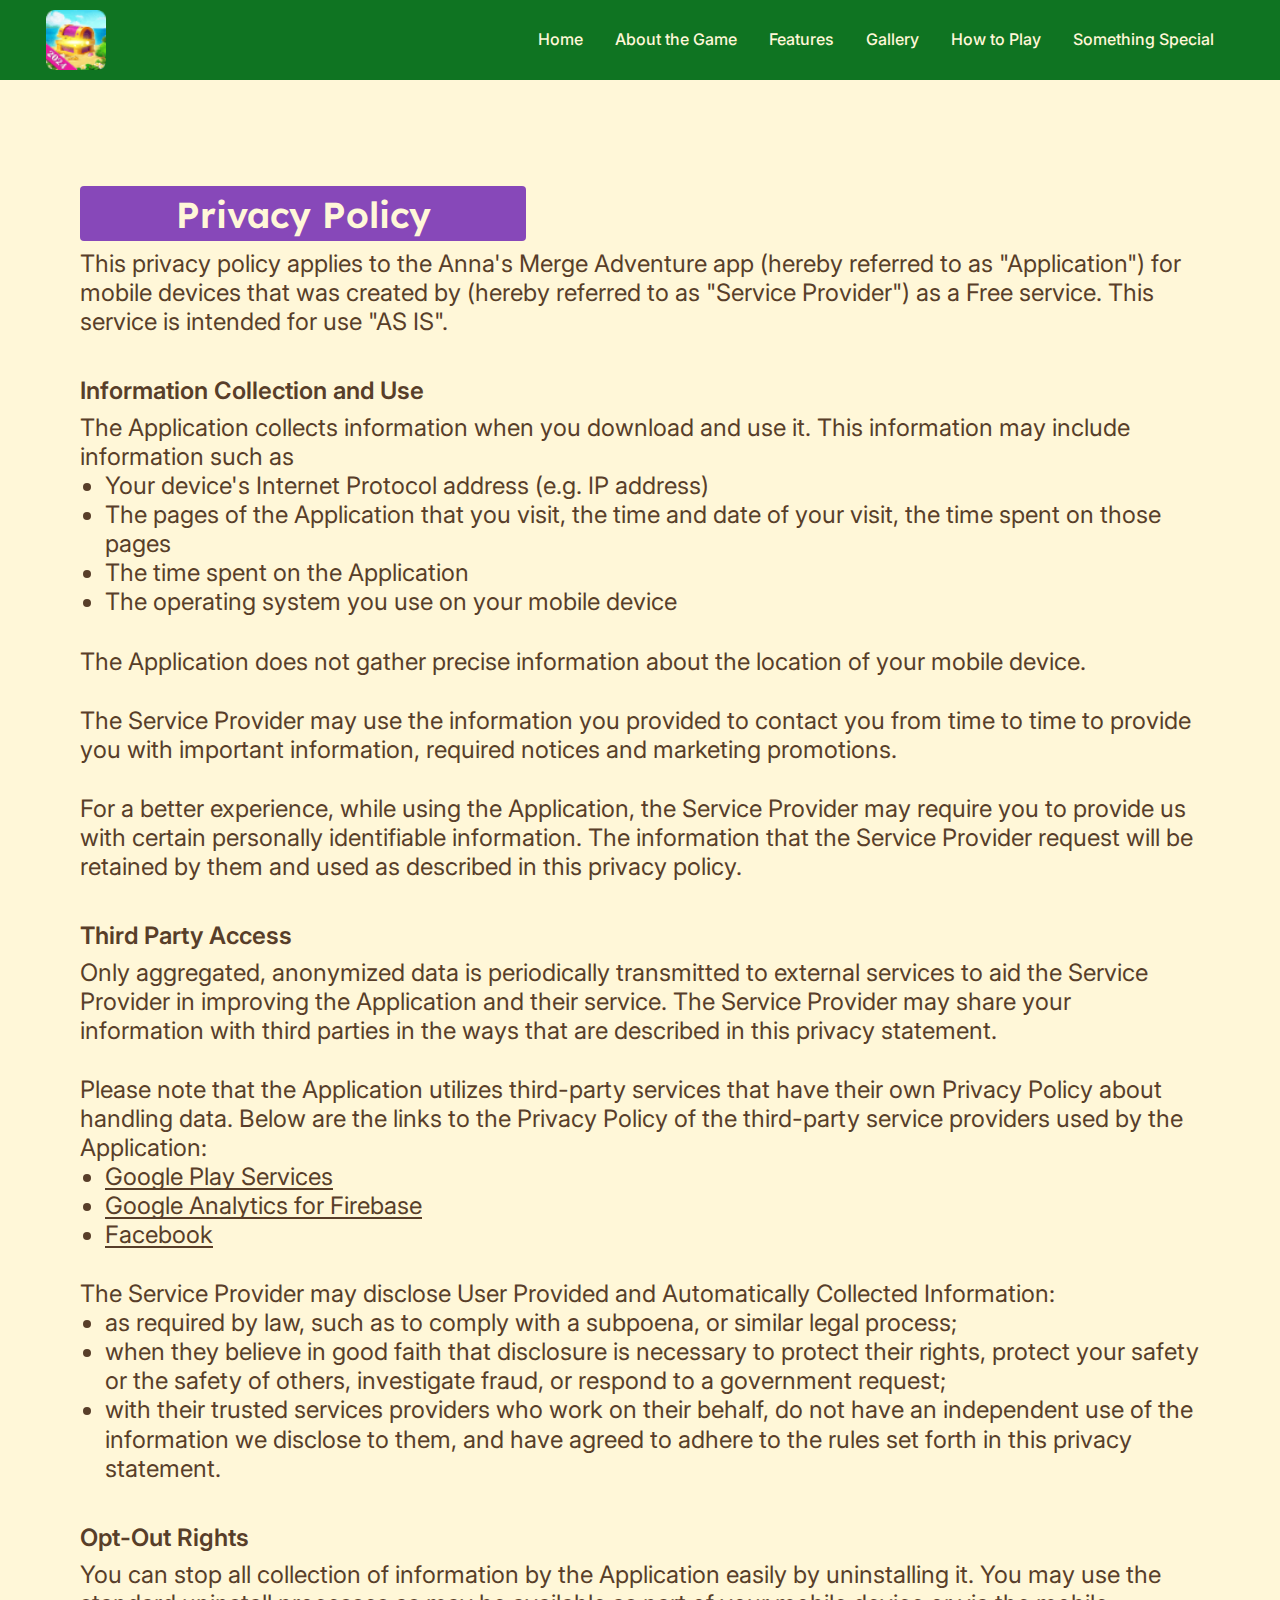
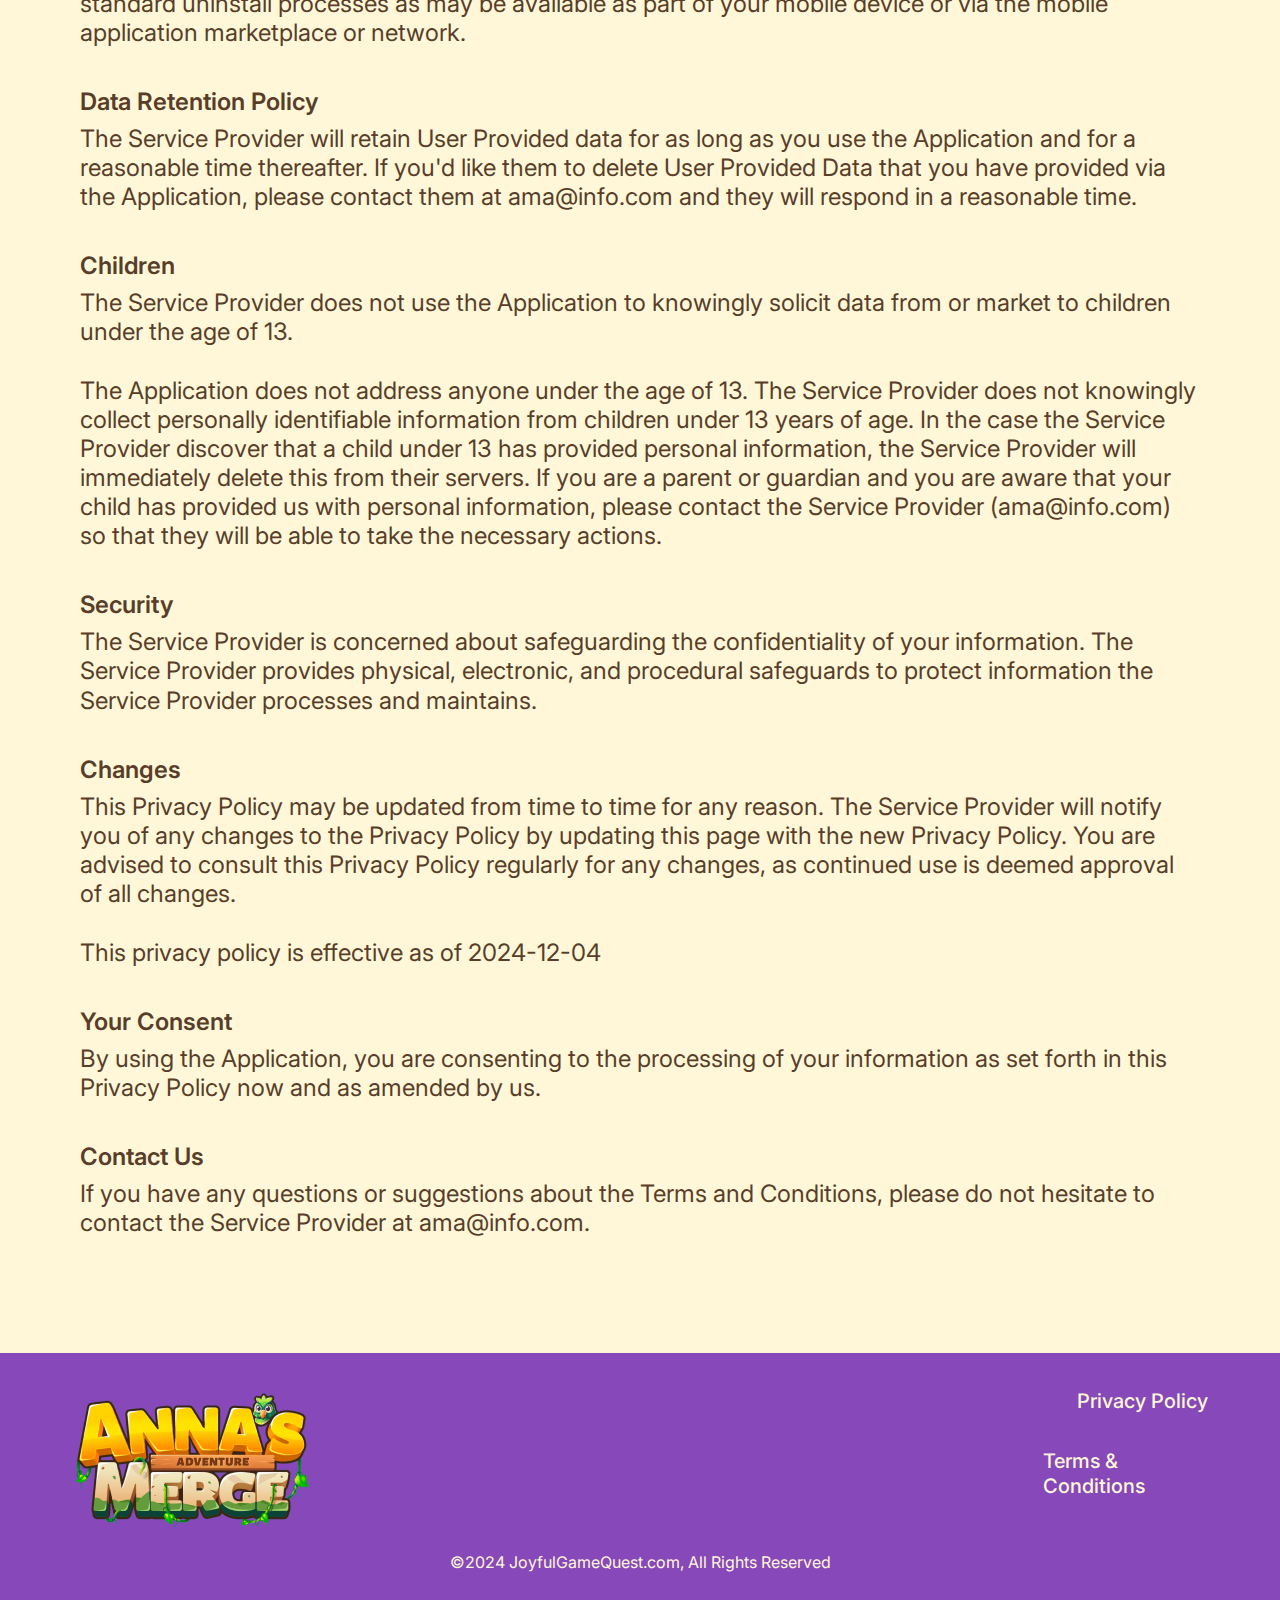
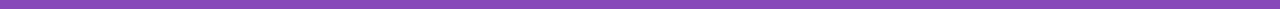
<file: policy.html>
<!DOCTYPE html>
<html lang="en">
  <head>
    <meta charset="UTF-8" />
    <meta name="viewport" content="width=device-width, initial-scale=1.0" />
    <title>Anna's Merge Adventure-Offline</title>
    <link rel="icon" href="image/fav ic.png" />

    <link rel="stylesheet" type="text/css" href="slick/slick.css" />
    <link rel="stylesheet" href="css/main.css" />
    <link href="https://unpkg.com/aos@2.3.1/dist/aos.css" rel="stylesheet" />
  </head>

  <body class="back">
    <header class="header">
      <div class="header__background"></div>
      <nav class="navigation">
        <ul class="navigation__list">
          <li class="navigation__item">
            <a href="/" class="navigation__link"
              ><img
                href="/"
                class="header-title navigation-img"
                src="/image/header/FAV ICON.png"
                alt=""
            /></a>
          </li>
          <li class="navigation__item">
            <a href="/" class="navigation__link">Home</a>
          </li>
          <li class="navigation__item">
            <a href="/#about" class="navigation__link">About the Game</a>
          </li>
          <li class="navigation__item">
            <a href="/#play" class="navigation__link">Features</a>
          </li>
          <li class="navigation__item">
            <a href="/#gallery" class="navigation__link">Gallery</a>
          </li>
          <li class="navigation__item">
            <a href="/#features" class="navigation__link">How to Play</a>
          </li>
          <li class="navigation__item">
            <a href="/#gallery-diary" class="navigation__link"
              >Something Special</a
            >
          </li>

          <li class="navigation__item navigation__item-desk">
            <a href="policy.html" class="navigation__link">Privacy Policy</a>
          </li>

          <li class="navigation__item navigation__item-desk">
            <a href="terms.html" class="navigation__link">Terms & Conditions</a>
          </li>
        </ul>

        <div class="header__button-wrapper policy-terms-header__button-wrapper">
          <a href="/" class="policy-terms-header__icon--menu"
            ><img
              href="/"
              class="header-title"
              src="/image/header/FAV ICON.png"
              alt=""
          /></a>

          <button type="button" class="header__icon-button" data-menu-button>
            <img
              class="header__icon header__icon--menu"
              src="image/header/button place.png"
              alt=""
            />

            <img
              class="header__icon header__icon--close close"
              src="image/header/button place (1).png"
              alt=""
            />
          </button>
        </div>
      </nav>
    </header>

    <main class="policy">
      <section>
        <div class="policy-terms-container">
          <p class="policy-terms-title">Privacy Policy</p>

          <p class="policy-terms-texts">
            This privacy policy applies to the Anna's Merge Adventure app
            (hereby referred to as "Application") for mobile devices that was
            created by (hereby referred to as "Service Provider") as a Free
            service. This service is intended for use "AS IS".
          </p>
          <p class="policy-terms-text">Information Collection and Use</p>
          <p class="policy-terms-texts">
            The Application collects information when you download and use it.
            This information may include information such as
          </p>

          <ul class="terms-lists">
            <li>Your device's Internet Protocol address (e.g. IP address)</li>
            <li>
              The pages of the Application that you visit, the time and date of
              your visit, the time spent on those pages
            </li>
            <li>The time spent on the Application</li>
            <li>The operating system you use on your mobile device</li>
          </ul>
          <p class="policy-terms-text-one">
            The Application does not gather precise information about the
            location of your mobile device.
          </p>

          <p class="policy-terms-text-one">
            The Service Provider may use the information you provided to contact
            you from time to time to provide you with important information,
            required notices and marketing promotions.
          </p>
          <p class="policy-terms-text-one">
            For a better experience, while using the Application, the Service
            Provider may require you to provide us with certain personally
            identifiable information. The information that the Service Provider
            request will be retained by them and used as described in this
            privacy policy.
          </p>

          <p class="policy-terms-text">Third Party Access</p>

          <p class="policy-terms-texts">
            Only aggregated, anonymized data is periodically transmitted to
            external services to aid the Service Provider in improving the
            Application and their service. The Service Provider may share your
            information with third parties in the ways that are described in
            this privacy statement.
          </p>

          <p class="policy-terms-text-one">
            Please note that the Application utilizes third-party services that
            have their own Privacy Policy about handling data. Below are the
            links to the Privacy Policy of the third-party service providers
            used by the Application:
          </p>
          <ul class="terms-lists">
            <li>
              <a
                class="email-link-color"
                href="https://policies.google.com/privacy"
                target="_blank"
                rel=""
                >Google Play Services
              </a>
            </li>
            <li>
              <a
                class="email-link-color"
                href="https://firebase.google.com/support/privacy"
                target="_blank"
                rel=""
                >Google Analytics for Firebase
              </a>
            </li>
            <li>
              <a
                class="email-link-color"
                href="https://www.facebook.com/about/privacy/update/printable"
                target="_blank"
                rel=""
                >Facebook
              </a>
            </li>
          </ul>

          <p class="policy-terms-text-one">
            The Service Provider may disclose User Provided and Automatically
            Collected Information:
          </p>
          <ul class="terms-lists">
            <li>
              as required by law, such as to comply with a subpoena, or similar
              legal process;
            </li>
            <li>
              when they believe in good faith that disclosure is necessary to
              protect their rights, protect your safety or the safety of others,
              investigate fraud, or respond to a government request;
            </li>
            <li>
              with their trusted services providers who work on their behalf, do
              not have an independent use of the information we disclose to
              them, and have agreed to adhere to the rules set forth in this
              privacy statement.
            </li>
          </ul>

          <h2 class="policy-terms-text">Opt-Out Rights</h2>
          <p class="policy-terms-texts">
            You can stop all collection of information by the Application easily
            by uninstalling it. You may use the standard uninstall processes as
            may be available as part of your mobile device or via the mobile
            application marketplace or network.
          </p>

          <h2 class="policy-terms-text">Data Retention Policy</h2>
          <p class="policy-terms-texts">
            The Service Provider will retain User Provided data for as long as
            you use the Application and for a reasonable time thereafter. If
            you'd like them to delete User Provided Data that you have provided
            via the Application, please contact them at ama@info.com and they
            will respond in a reasonable time.
          </p>
          <h2 class="policy-terms-text">Children</h2>
          <p class="policy-terms-texts">
            The Service Provider does not use the Application to knowingly
            solicit data from or market to children under the age of 13.
          </p>

          <p class="policy-terms-text-one">
            The Application does not address anyone under the age of 13. The
            Service Provider does not knowingly collect personally identifiable
            information from children under 13 years of age. In the case the
            Service Provider discover that a child under 13 has provided
            personal information, the Service Provider will immediately delete
            this from their servers. If you are a parent or guardian and you are
            aware that your child has provided us with personal information,
            please contact the Service Provider (ama@info.com) so that they will
            be able to take the necessary actions.
          </p>
          <h2 class="policy-terms-text">Security</h2>
          <p class="policy-terms-texts">
            The Service Provider is concerned about safeguarding the
            confidentiality of your information. The Service Provider provides
            physical, electronic, and procedural safeguards to protect
            information the Service Provider processes and maintains.
          </p>
          <h2 class="policy-terms-text">Changes</h2>
          <p class="policy-terms-texts">
            This Privacy Policy may be updated from time to time for any reason.
            The Service Provider will notify you of any changes to the Privacy
            Policy by updating this page with the new Privacy Policy. You are
            advised to consult this Privacy Policy regularly for any changes, as
            continued use is deemed approval of all changes.
          </p>

          <p class="policy-terms-text-one">
            This privacy policy is effective as of 2024-12-04
          </p>
          <h2 class="policy-terms-text">Your Consent</h2>
          <p class="policy-terms-texts">
            By using the Application, you are consenting to the processing of
            your information as set forth in this Privacy Policy now and as
            amended by us.
          </p>
          <h2 class="policy-terms-text">Contact Us</h2>
          <p class="policy-terms-texts">
            If you have any questions or suggestions about the Terms and
            Conditions, please do not hesitate to contact the Service Provider
            at
            <a class="email-link" href="mailto: ama@info.com"> ama@info.com</a>.
          </p>
        </div>
      </section>
    </main>

    <footer class="footer">
      <div class="footer-container">
        <div class="footer-container-two">
          <div class="footer-wrapper">
            <a class="footer-text" href="policy.html">Privacy Policy </a>
            <a class="footer-text" href="terms.html">Terms & Conditions</a>
          </div>

          <img class="footer-img" src="/image/logo 3.png" alt="" />
        </div>
        <p class="footer-copyright">
          ©2024 JoyfulGameQuest.com, All Rights Reserved
        </p>
      </div>
    </footer>
    <script src="js/mobile-menu.js"></script>
  </body>
</html>
</file>
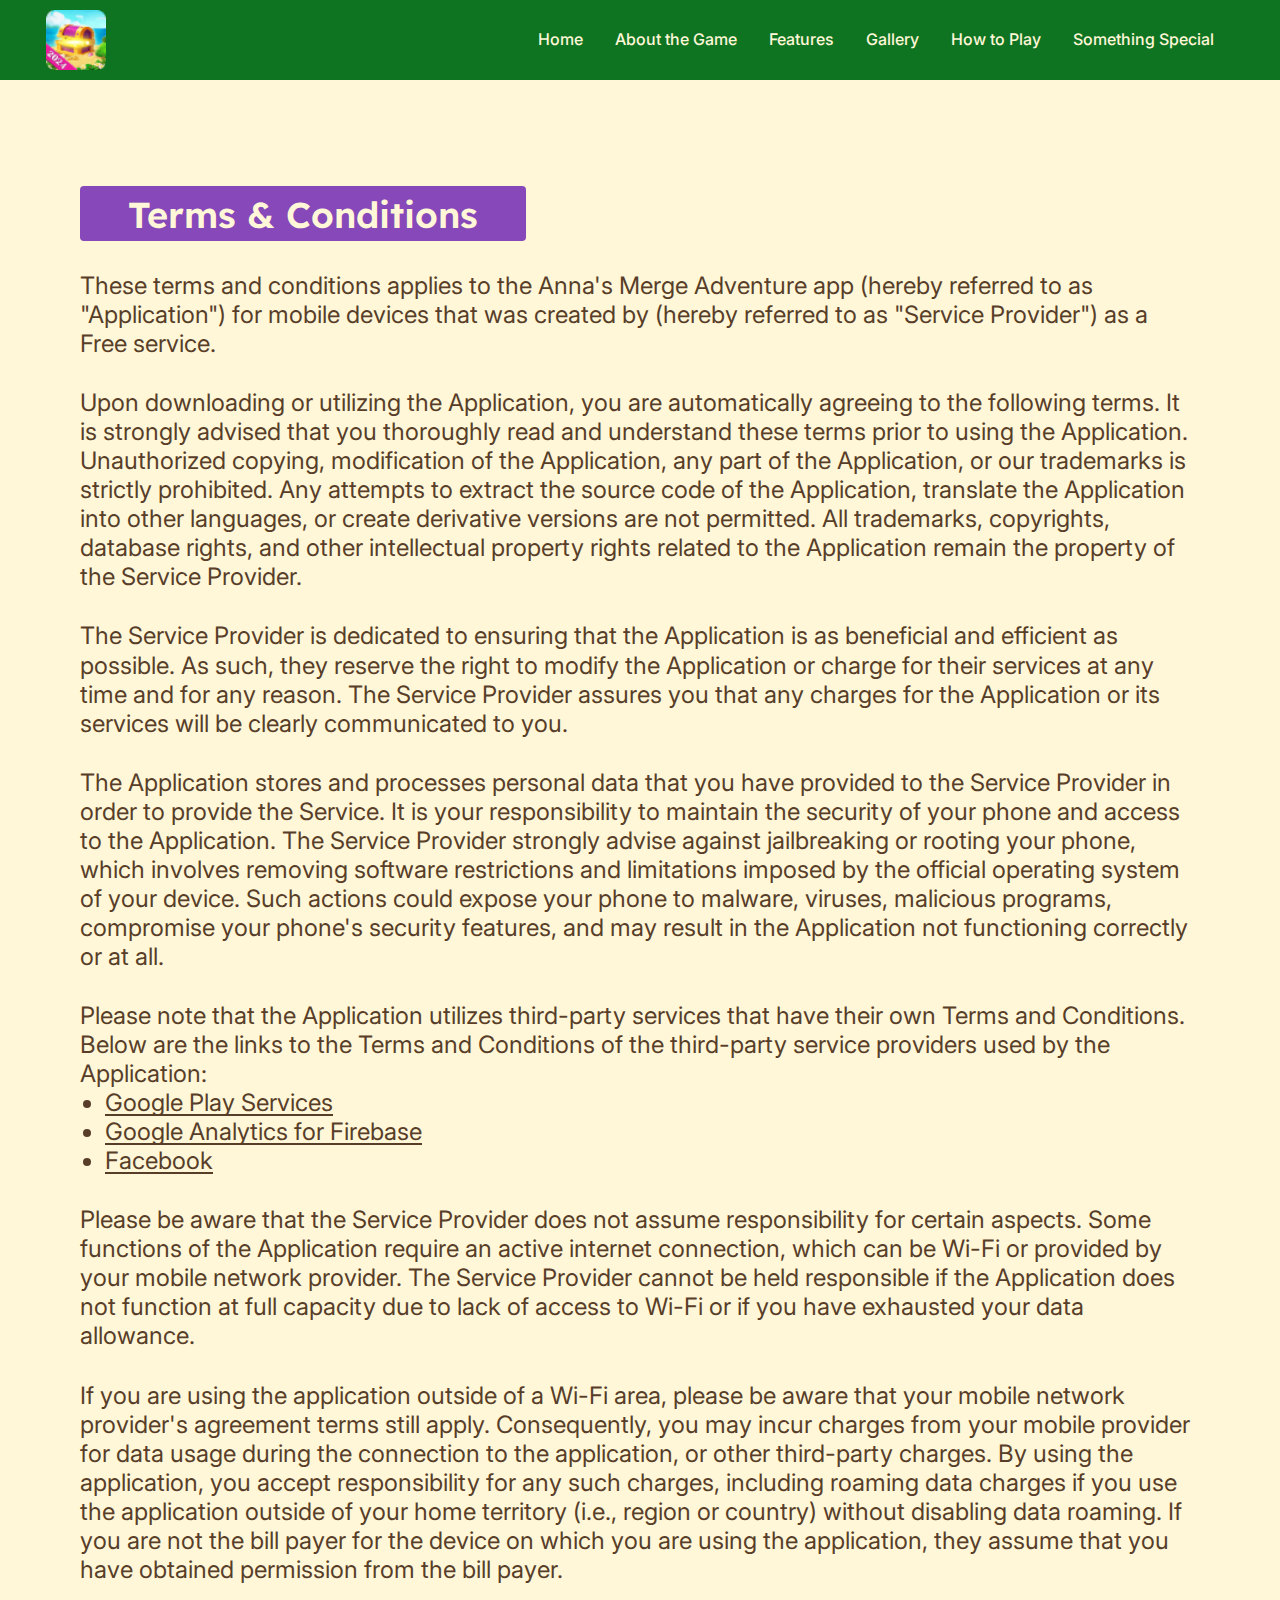
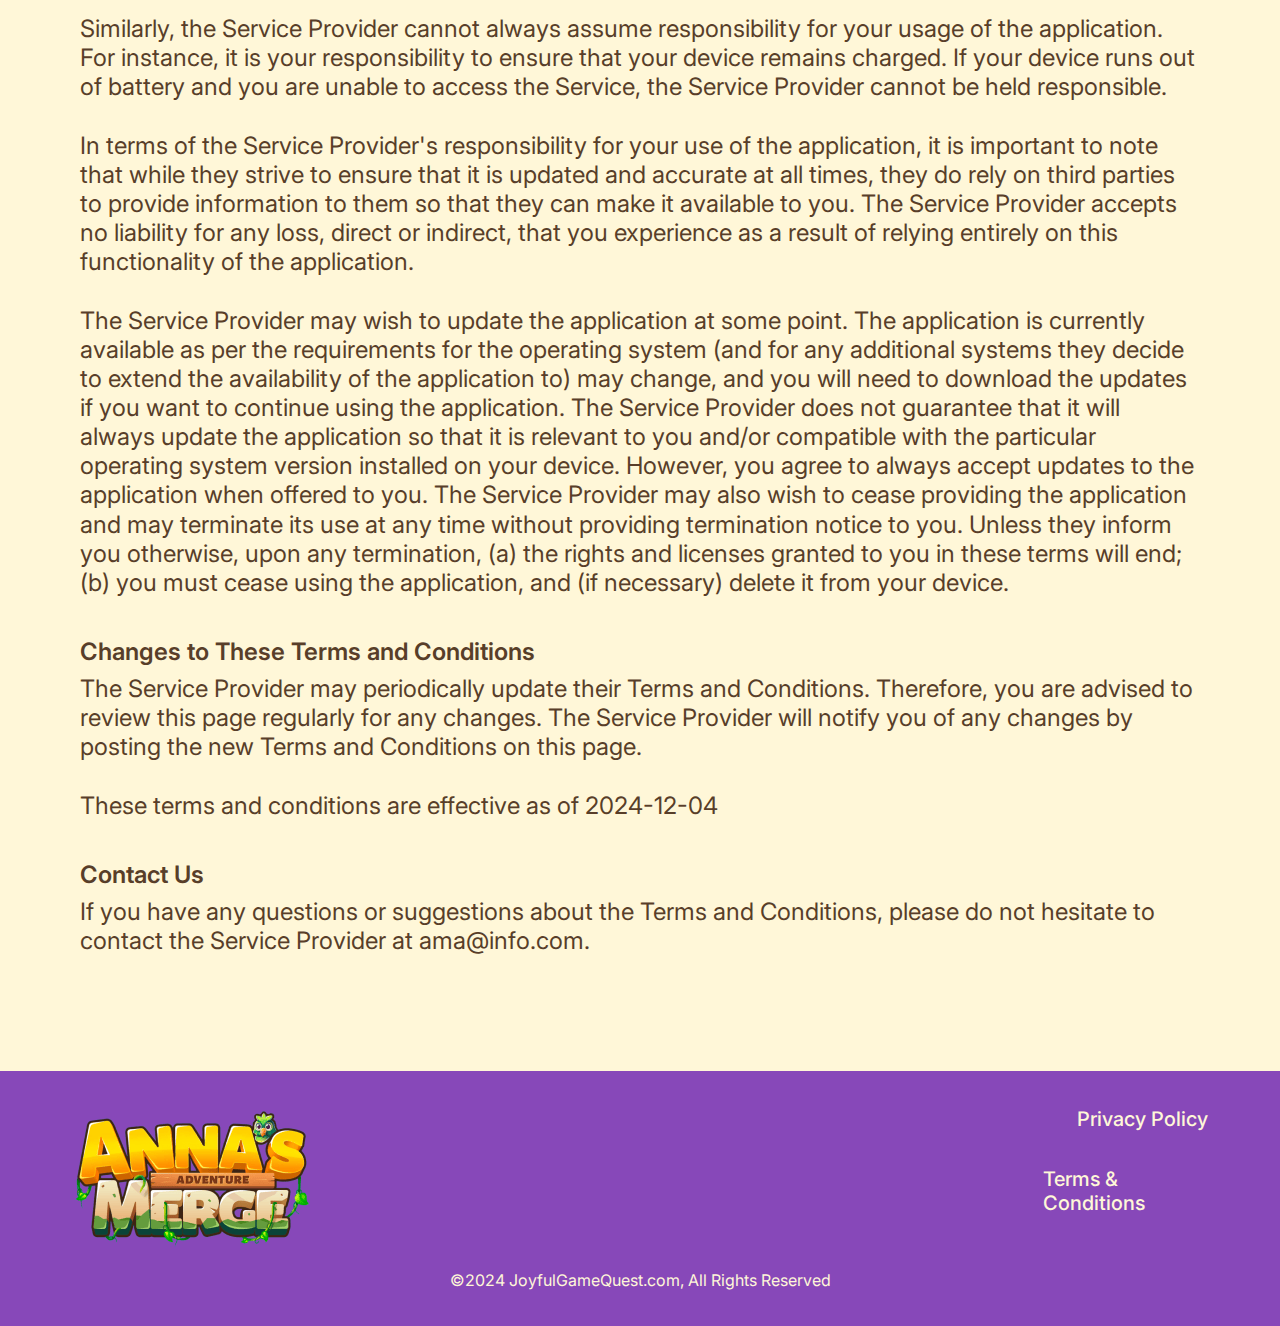
<file: terms.html>
<!DOCTYPE html>
<html lang="en">
  <head>
    <meta charset="UTF-8" />
    <meta name="viewport" content="width=device-width, initial-scale=1.0" />
    <title>Anna's Merge Adventure-Offline</title>
    <link rel="icon" href="image/fav ic.png" />

    <link rel="stylesheet" type="text/css" href="slick/slick.css" />
    <link rel="stylesheet" href="css/main.css" />
    <link href="https://unpkg.com/aos@2.3.1/dist/aos.css" rel="stylesheet" />
  </head>

  <body class="back">
    <header class="header">
      <div class="header__background"></div>
      <nav class="navigation">
        <ul class="navigation__list">
          <li class="navigation__item">
            <a href="/" class="navigation__link"
              ><img
                href="/"
                class="header-title navigation-img"
                src="/image/header/FAV ICON.png"
                alt=""
            /></a>
          </li>
          <li class="navigation__item">
            <a href="/" class="navigation__link">Home</a>
          </li>
          <li class="navigation__item">
            <a href="/#about" class="navigation__link">About the Game</a>
          </li>
          <li class="navigation__item">
            <a href="/#play" class="navigation__link">Features</a>
          </li>
          <li class="navigation__item">
            <a href="/#gallery" class="navigation__link">Gallery</a>
          </li>
          <li class="navigation__item">
            <a href="/#features" class="navigation__link">How to Play</a>
          </li>
          <li class="navigation__item">
            <a href="/#gallery-diary" class="navigation__link"
              >Something Special</a
            >
          </li>

          <li class="navigation__item navigation__item-desk">
            <a href="policy.html" class="navigation__link">Privacy Policy</a>
          </li>

          <li class="navigation__item navigation__item-desk">
            <a href="terms.html" class="navigation__link">Terms & Conditions</a>
          </li>
        </ul>

        <div class="header__button-wrapper policy-terms-header__button-wrapper">
          <a href="/" class="policy-terms-header__icon--menu"
            ><img
              href="/"
              class="header-title"
              src="/image/header/FAV ICON.png"
              alt=""
          /></a>

          <button type="button" class="header__icon-button" data-menu-button>
            <img
              class="header__icon header__icon--menu"
              src="image/header/button place.png"
              alt=""
            />

            <img
              class="header__icon header__icon--close close"
              src="image/header/button place (1).png"
              alt=""
            />
          </button>
        </div>
      </nav>
    </header>
    <main class="policy">
      <section>
        <div class="policy-terms-container">
          <h2 class="policy-terms-title">Terms & Conditions</h2>
          <p class="policy-terms-text-one">
            These terms and conditions applies to the Anna's Merge Adventure app
            (hereby referred to as "Application") for mobile devices that was
            created by (hereby referred to as "Service Provider") as a Free
            service.
          </p>

          <p class="policy-terms-text-one">
            Upon downloading or utilizing the Application, you are automatically
            agreeing to the following terms. It is strongly advised that you
            thoroughly read and understand these terms prior to using the
            Application. Unauthorized copying, modification of the Application,
            any part of the Application, or our trademarks is strictly
            prohibited. Any attempts to extract the source code of the
            Application, translate the Application into other languages, or
            create derivative versions are not permitted. All trademarks,
            copyrights, database rights, and other intellectual property rights
            related to the Application remain the property of the Service
            Provider.
          </p>

          <p class="policy-terms-text-one">
            The Service Provider is dedicated to ensuring that the Application
            is as beneficial and efficient as possible. As such, they reserve
            the right to modify the Application or charge for their services at
            any time and for any reason. The Service Provider assures you that
            any charges for the Application or its services will be clearly
            communicated to you.
          </p>
          <p class="policy-terms-text-one">
            The Application stores and processes personal data that you have
            provided to the Service Provider in order to provide the Service. It
            is your responsibility to maintain the security of your phone and
            access to the Application. The Service Provider strongly advise
            against jailbreaking or rooting your phone, which involves removing
            software restrictions and limitations imposed by the official
            operating system of your device. Such actions could expose your
            phone to malware, viruses, malicious programs, compromise your
            phone's security features, and may result in the Application not
            functioning correctly or at all.
          </p>
          <p class="policy-terms-text-one">
            Please note that the Application utilizes third-party services that
            have their own Terms and Conditions. Below are the links to the
            Terms and Conditions of the third-party service providers used by
            the Application:
          </p>
          <ul class="terms-lists">
            <li>
              <a
                class="email-link-color"
                href="https://policies.google.com/privacy"
                target="_blank"
                rel=""
                >Google Play Services
              </a>
            </li>
            <li>
              <a
                class="email-link-color"
                href="https://firebase.google.com/support/privacy"
                target="_blank"
                rel=""
                >Google Analytics for Firebase
              </a>
            </li>
            <li>
              <a
                class="email-link-color"
                href="https://www.facebook.com/about/privacy/update/printable"
                target="_blank"
                rel=""
                >Facebook
              </a>
            </li>
          </ul>

          <p class="policy-terms-text-one">
            Please be aware that the Service Provider does not assume
            responsibility for certain aspects. Some functions of the
            Application require an active internet connection, which can be
            Wi-Fi or provided by your mobile network provider. The Service
            Provider cannot be held responsible if the Application does not
            function at full capacity due to lack of access to Wi-Fi or if you
            have exhausted your data allowance.
          </p>

          <p class="policy-terms-text-one">
            If you are using the application outside of a Wi-Fi area, please be
            aware that your mobile network provider's agreement terms still
            apply. Consequently, you may incur charges from your mobile provider
            for data usage during the connection to the application, or other
            third-party charges. By using the application, you accept
            responsibility for any such charges, including roaming data charges
            if you use the application outside of your home territory (i.e.,
            region or country) without disabling data roaming. If you are not
            the bill payer for the device on which you are using the
            application, they assume that you have obtained permission from the
            bill payer.
          </p>

          <p class="policy-terms-text-one">
            Similarly, the Service Provider cannot always assume responsibility
            for your usage of the application. For instance, it is your
            responsibility to ensure that your device remains charged. If your
            device runs out of battery and you are unable to access the Service,
            the Service Provider cannot be held responsible.
          </p>

          <p class="policy-terms-text-one">
            In terms of the Service Provider's responsibility for your use of
            the application, it is important to note that while they strive to
            ensure that it is updated and accurate at all times, they do rely on
            third parties to provide information to them so that they can make
            it available to you. The Service Provider accepts no liability for
            any loss, direct or indirect, that you experience as a result of
            relying entirely on this functionality of the application.
          </p>

          <p class="policy-terms-text-one">
            The Service Provider may wish to update the application at some
            point. The application is currently available as per the
            requirements for the operating system (and for any additional
            systems they decide to extend the availability of the application
            to) may change, and you will need to download the updates if you
            want to continue using the application. The Service Provider does
            not guarantee that it will always update the application so that it
            is relevant to you and/or compatible with the particular operating
            system version installed on your device. However, you agree to
            always accept updates to the application when offered to you. The
            Service Provider may also wish to cease providing the application
            and may terminate its use at any time without providing termination
            notice to you. Unless they inform you otherwise, upon any
            termination, (a) the rights and licenses granted to you in these
            terms will end; (b) you must cease using the application, and (if
            necessary) delete it from your device.
          </p>
          <h2 class="policy-terms-text">
            Changes to These Terms and Conditions
          </h2>
          <p class="policy-terms-texts">
            The Service Provider may periodically update their Terms and
            Conditions. Therefore, you are advised to review this page regularly
            for any changes. The Service Provider will notify you of any changes
            by posting the new Terms and Conditions on this page.
          </p>

          <p class="policy-terms-text-one">
            These terms and conditions are effective as of 2024-12-04
          </p>
          <h2 class="policy-terms-text">Contact Us</h2>
          <p class="policy-terms-texts">
            If you have any questions or suggestions about the Terms and
            Conditions, please do not hesitate to contact the Service Provider
            at
            <a class="email-link" href="mailto:ama@info.com">ama@info.com</a>.
          </p>
        </div>
      </section>
    </main>

    <footer class="footer">
      <div class="footer-container">
        <div class="footer-container-two">
          <div class="footer-wrapper">
            <a class="footer-text" href="policy.html">Privacy Policy </a>
            <a class="footer-text" href="terms.html">Terms & Conditions</a>
          </div>

          <img class="footer-img" src="/image/logo 3.png" alt="" />
        </div>
        <p class="footer-copyright">
          ©2024 JoyfulGameQuest.com, All Rights Reserved
        </p>
      </div>
    </footer>
    <script src="js/mobile-menu.js"></script>
  </body>
</html>
</file>
<file: css/main.css>
@import url("https://fonts.googleapis.com/css2?family=Inter:ital,opsz,wght@0,14..32,100..900;1,14..32,100..900&family=Lexend+Deca:wght@100..900&family=Roboto:ital,wght@0,100;0,300;0,400;0,500;0,700;0,900;1,100;1,300;1,400;1,500;1,700;1,900&display=swap");

:root {
}

* {
  -webkit-box-sizing: border-box;
  box-sizing: border-box;
}

html {
  scroll-behavior: smooth;
  background: #fff7d8;
  color: #583e29;
}

body {
  margin: 0;
}

h1,
h2,
h3,
h4,
h5,
h6,
p {
  margin: 0;
}

ul,
ol {
  margin: 0;
  padding: 0;
  list-style: none;
}

img {
  display: block;
  height: auto;
}

.list {
  list-style: none;
}

button,
a {
  cursor: pointer;
}

.visually-hidden {
  position: absolute;
  width: 1px;
  height: 1px;
  margin: -1px;
  border: 0;
  padding: 0;

  white-space: nowrap;
  clip-path: inset(100%);
  clip: rect(0 0 0 0);
  overflow: hidden;
}

.button:hover {
  scale: 120%;
}

.header {
  position: fixed;
  width: 100%;
  z-index: 5;
  -webkit-transition: background-color 0.3s ease;
  transition: background-color 0.3s ease;
}

.header.is-open .header__background {
  left: 0;
}
.header__button-wrapper {
  margin-left: auto;
}
.header__icon {
  display: none;
}

.header__icon-button {
  display: -webkit-box;
  display: -ms-flexbox;
  display: flex;
  background-color: transparent;
  border: none;
  border-radius: 50%;
}

.header__icon--menu {
  display: block;
}

.header__icon-button.is-open .header__icon--menu {
  display: none;
}

.header__icon-button.is-open .header__icon--close {
  display: block;
}

.header {
  position: fixed;
  width: 100%;
  z-index: 5;
  background: transparent;
  display: flex;
  height: 76px;
  background: #0f7422;
}
.header__background {
  position: absolute;
  top: 0;
  right: 0;
  bottom: 0;
  left: 100%;

  z-index: -1;
  -webkit-transition: left 0.3s ease;
  transition: left 0.3s ease;
  background: #0f7422;
}
.header.is-open .header__background {
  left: 0;
}
.header__button-wrapper {
  margin-right: auto;
  display: flex;
  align-items: center;
  justify-content: end;
}
.policy-terms-header__button-wrapper {
  margin-right: auto;
  display: flex;
  align-items: center;
  justify-content: space-between;
}
.header__icon {
  display: none;
}
.header__icon-button {
  display: flex;
  background-color: transparent;
  border: none;
  border-radius: 50%;
}

.header__icon--menu {
  display: block;
}

.header__icon-button.is-open .header__icon--menu {
  display: none;
}

.header__icon-button.is-open .header__icon--close {
  display: block;
}

.navigation {
  display: -ms-flexbox;
  -webkit-box-orient: vertical;
  -webkit-box-direction: normal;
  -ms-flex-direction: column;
  flex-direction: column;
  -webkit-box-align: center;
  -ms-flex-align: center;
  align-items: center;
  -webkit-box-flex: 1;
  -ms-flex: 1;
  flex: 1;
  padding: 9px 11px;
  position: relative;
}

.navigation__list {
  display: flex;
  flex-direction: column;

  align-items: start;

  top: 130px;
  position: absolute;
  top: 100%;
  right: -100%;
  width: 100%;
  height: 457px;
  -webkit-transition: 0.3s;
  transition: 0.3s;
  z-index: 999;

  padding: 0px 32px;

  border-radius: 0px 0px;
  gap: 32px;
  background: #0f7422;
}
.navigation__list.is-open {
  right: 0;
}
.navigation__link {
  font-family: Inter;
  font-size: 16px;
  font-weight: 500;
  line-height: 19.36px;
  text-align: left;
  text-underline-position: from-font;
  text-decoration-skip-ink: none;

  text-decoration: none;
  color: #fff7d8;
}

.header.is-open {
  background-color: transparent;
}
.navigation-img {
  display: none;
}
.header-title {
  width: 50px;
  height: 50px;
}

@media screen and (min-width: 1200px) {
  .navigation-img {
    display: flex;
  }
  .policy-terms-header__icon--menu {
    display: none;
  }
  .header-title {
    width: 60px;
    height: 60px;

    margin-right: 400px;
  }
  .header {
    width: 100%;

    height: 80px;
    padding: 10px 20px 10px 0;
    display: flex;
    align-items: center;
    justify-content: center;

    z-index: 1000;
  }
  .header__background {
  }

  .header__icon-button {
    display: none;
  }

  .navigation {
    display: flex;

    flex-direction: row;

    flex: 1;
    padding: 0;

    width: 1440px;
    margin: auto;
  }
  .navigation__list {
    background-color: transparent;
    flex-direction: row;
    display: flex;
    position: static;
    width: 1400px;
    margin: auto;

    padding-block: 0;
    flex: 1;
    gap: 32px;
    height: 0px;
    display: flex;
    justify-content: center;
    align-items: center;
    justify-content: center;
  }
  .navigation__link {
    display: flex;
    width: auto;
    font-family: Inter;
    font-size: 16px;
    font-weight: 500;
    line-height: 19.36px;
    text-align: left;
    text-underline-position: from-font;
    text-decoration-skip-ink: none;

    text-decoration: none;
    color: #fff7d8;
  }
  .navigation__link:hover,
  .navigation__link:focus {
    background: transparent;
  }
  .header__icon-home-img {
    display: none;
  }
  .navigation__item-desk {
    display: none;
  }
}

.home {
  width: 375px;
  height: 380px;

  padding: 275px 85px 0px;
  background-repeat: no-repeat;
  background-size: cover;
  background-position: center;
  background-image: url("/image/home/hero\ img\ 2.png");
  margin: auto;
}

.home__google-button_link {
  display: inline-block;
  display: flex;
  margin: auto;
}

@media screen and (min-width: 1200px) {
  .home {
    width: 1440px;
    height: 830px;

    padding: 590px 600px 0px;
    background-image: url("/image/home/hero\ img\ 2\ \(1\).png");
  }

  .home__google-button_link {
    display: flex;
    align-items: center;
    margin: auto;
  }
}
.about {
  padding: 45px 15px 0px;
  margin: auto;
  width: 375px;
}
.about-container {
  width: 345px;
  height: 617px;
  border-radius: 24px;
  background: #f7d8a9;
  border: 5px solid #fcc86f;
  padding: 25px 15px;
}
.about-title {
  font-family: Lexend Deca;
  font-size: 20px;
  font-weight: 500;
  line-height: 25px;
  text-align: center;
  text-underline-position: from-font;
  text-decoration-skip-ink: none;
  color: #fff7d8;
  width: 182px;
  height: 37px;
  padding: 6px 10px 6px 10px;
  border-radius: 4px;
  background: #8748b9;
}

.about-text {
  font-family: Inter;
  font-size: 18px;
  font-weight: 400;
  line-height: 21.78px;
  text-align: left;
  text-underline-position: from-font;
  text-decoration-skip-ink: none;

  padding: 15px 0;
}
.about-img {
  width: 300px;
  height: 217px;
  margin: auto;
  background-repeat: no-repeat;
  background-size: cover;
  background-position: center;
  background-image: url("/image/about/img\ tel.png");
}
@media screen and (min-width: 1200px) {
  .about {
    padding: 141px 127px;
    margin: auto;
    width: 1440px;
  }
  .about-container {
    width: 1186px;
    height: 471px;
    border-radius: 24px;
    background: #f7d8a9;
    border: 5px solid #fcc86f;
    padding: 56px 0px 0 56px;
    display: flex;
    gap: 16px;
  }
  .about-title {
    font-family: Lexend Deca;
    font-size: 36px;
    font-weight: 600;
    line-height: 45px;
    text-align: center;
    text-underline-position: from-font;
    text-decoration-skip-ink: none;
    width: 355px;
    height: 55px;
    padding: 6px 10px 6px 10px;
    border-radius: 4px;
    background: #8748b9;
  }

  .about-text {
    font-family: Inter;
    font-size: 24px;
    font-weight: 400;
    line-height: 29.05px;
    text-align: left;
    text-underline-position: from-font;
    text-decoration-skip-ink: none;
    width: 590px;

    padding: 56px 0 0;
  }
  .about-img {
    width: 524px;
    height: 406px;
    margin: auto;
    background-repeat: no-repeat;
    background-size: cover;
    background-position: center;
    background-image: url("/image/about/img\ tel\ \(1\).png");
  }
}

.play {
  width: 375px;
  margin: auto;
  padding: 45px 15px 0;
  text-align: center;
}

.play-list {
  margin: auto;
  display: flex;
  align-items: center;
  flex-direction: column;
  gap: 25px;
  padding-top: 25px;
}
.play-item {
  width: 345px;
  height: 133px;
  padding: 15px;
  border-radius: 16px;
  background: #f7d8a9;
  border: 2px solid #fcc86f;
  padding: 15px;
}
.play-img {
  height: 168px;
  margin: auto;
}
.play-text-bold {
  font-family: Inter;
  font-size: 18px;
  font-weight: 600;
  line-height: 21.78px;
  text-align: start;
  text-underline-position: from-font;
  text-decoration-skip-ink: none;

  color: #583e29;

  padding: 0px 0 15px;
}
.play-text {
  font-family: Inter;
  font-size: 18px;
  font-weight: 400;
  line-height: 21.78px;
  text-align: left;
  text-underline-position: from-font;
  text-decoration-skip-ink: none;
}
.play-img-three {
  display: none;
}

@media screen and (min-width: 1200px) {
  .play {
    width: 1440px;
    padding: 72px;
  }

  .play-list {
    margin: auto;
    display: flex;
    align-items: start;

    flex-direction: column;
    gap: 36px;
    padding-top: 56px;
  }
  .play-item {
    width: 856px;
    height: 151px;
    padding: 15px;
    border-radius: 16px;
    background: #f7d8a9;
    border: 2px solid #fcc86f;
    padding: 24px 16px;
  }
  .play-item-two {
    margin-left: 500px;
  }
  .play-item-three {
    margin-top: -350px;
  }
  .play-item-four {
    margin-bottom: -290px;
  }
  .play-img {
    height: auto;
    width: 333px;

    margin: 0;
  }
  .play-img-two {
    display: none;
  }
  .play-img-three {
    display: flex;
    margin-left: 390px;
  }

  .play-text-bold {
    font-family: Inter;
    font-size: 24px;
    font-weight: 600;
    line-height: 29.05px;
    text-align: left;
    text-underline-position: from-font;
    text-decoration-skip-ink: none;

    padding: 0px 0 16px;
  }
  .play-text {
    font-family: Inter;
    font-size: 24px;
    font-weight: 400;
    line-height: 29.05px;
    text-align: left;
    text-underline-position: from-font;
    text-decoration-skip-ink: none;
  }
}

.gallery {
  width: 375px;
  margin: auto;
  padding: 45px 15px;
}

.gallery__list {
  width: 345px;
  padding-top: 24px;
  padding-bottom: 40px;
  margin: auto;
}
.gallery__item {
  width: 345px;
  height: 614px;
  border-radius: 16px;
  border: 2px solid #fcc86f;
  overflow: hidden;
  position: relative;
  margin: 0 12px;
}

.gallery__image {
  width: 100%;
  height: 100%;
  object-fit: cover;
  object-position: center;
}

.gallery-button-container {
  display: flex;
  align-items: center;
  justify-content: center;
  gap: 32px;
}

.gallery-button {
  background-color: transparent;
  border: none;
  padding: 0;
  -webkit-transition: scale 0.3s ease;
  transition: scale 0.3s ease;
  width: 56px;
  height: 56px;
}

.gallery-button:hover {
  scale: 120%;
}

.button-visible {
  display: none !important;
}

.gallery-button-icon {
  width: 56px;
  height: 56px;
}
.gallery-button-container {
  display: none;
}
@media screen and (min-width: 1200px) {
  .gallery {
    width: 1440px;
    margin: auto;
    padding: 120px 72px 0;
  }
  .gallery-title-container {
    display: flex;
    justify-content: space-between;
  }
  .gallery-button-container {
    display: flex;
  }
  .gallery__item {
    width: 307px;
    height: 551px;

    overflow: hidden;
    position: relative;
    margin: 0 12px;
  }

  .gallery__list {
    padding-top: 56px;
    width: 1340px;
  }
}
.features {
  width: 375px;
  padding: 0 15px 0;
  margin: auto;
}
.features-list {
  padding-top: 28px;
  display: flex;
}
.features-item {
  width: 345px;
  height: 463px;
  border-radius: 28px;
  background: #f7d8a9;
  border: 2px solid #fcc86f;
  margin: 0 12px;
}
.features-img {
  width: 340px;
  height: 345px;
  border-radius: 28px 28px 0 0;
}
.features-text-bold {
  font-family: Inter;
  font-size: 18px;
  font-weight: 600;
  line-height: 21.78px;
  text-align: center;
  text-underline-position: from-font;
  text-decoration-skip-ink: none;

  padding: 15px 15px 0;
  color: #583e29;
}
.features-text {
  font-family: Inter;
  font-size: 18px;
  font-weight: 400;
  line-height: 21.78px;
  text-align: center;
  text-underline-position: from-font;
  text-decoration-skip-ink: none;

  padding: 0 15px 15px;
}

@media screen and (min-width: 1200px) {
  .features {
    width: 1440px;

    padding: 120px 68px 0;
    margin: auto;
  }
  .features-list {
    padding-top: 56px;
    display: flex;
  }
  .features-item {
    width: 416px;
    height: 564px;
  }

  .features-img {
    width: 410px;
    height: 416px;

    border-radius: 28px 28px 0 0;
  }
  .features-text-bold {
    font-family: Inter;
    font-size: 24px;
    font-weight: 600;
    line-height: 29.05px;
    text-align: center;
    text-underline-position: from-font;
    text-decoration-skip-ink: none;

    padding: 15px 15px 0;
    color: #583e29;
  }
  .features-text {
    font-family: Inter;
    font-size: 24px;
    font-weight: 400;
    line-height: 29.05px;
    text-align: center;
    text-underline-position: from-font;
    text-decoration-skip-ink: none;

    padding: 0 15px 15px;
  }
}

.advantages {
  width: 375px;
  margin: auto;
  padding: 45px 15px 0px;
}
.advantages-list {
  padding-top: 25px;
  width: 345px;
}
.advantages-item {
  width: 345px;
  height: 204px;
  padding: 15px;
  border-radius: 16px;
  background: #f7d8a9;
  border: 2px solid #fcc86f;
  margin: 0 12px;
}

.advantages-text-bold {
  font-family: Inter;
  font-size: 18px;
  font-weight: 600;
  line-height: 21.78px;
  text-align: left;
  text-underline-position: from-font;
  text-decoration-skip-ink: none;
  padding: 16px 0;
}
.advantages-text {
  font-family: Inter;
  font-size: 18px;
  font-weight: 400;
  line-height: 21.78px;
  text-align: left;
  text-underline-position: from-font;
  text-decoration-skip-ink: none;

  height: 66px;
}

@media screen and (min-width: 1200px) {
  .advantages {
    width: 1440px;
    padding: 120px 68px;
  }
  .advantages-list {
    padding-top: 56px;
    width: 1300px;
  }
  .advantages-item {
    width: 416px;
    height: 236px;
    padding: 16px;
    border-radius: 16px;
    background: #f7d8a9;
    border: 2px solid #fcc86f;
    margin: 0 12px;
  }

  .advantages-text-bold {
    font-family: Inter;
    font-size: 24px;
    font-weight: 600;
    line-height: 29.05px;
    text-align: left;
    text-underline-position: from-font;
    text-decoration-skip-ink: none;

    padding: 16px 0;
  }
  .advantages-text {
    font-family: Inter;
    font-size: 24px;
    font-weight: 400;
    line-height: 29.05px;
    text-align: left;
    text-underline-position: from-font;
    text-decoration-skip-ink: none;

    height: 86px;
  }
}

.gallery-diary {
  width: 375px;
  height: 345px;
  margin: 65px auto 100px;
  padding: 25px 15px;
  background-repeat: no-repeat;
  background-size: cover;
  background-position: center;
  background-image: url("/image/gallery-diary/special.png");
}
.gallery-diary-title {
  width: 211px;
  height: 37px;
}
.gallery-diary__list {
  width: 345px;
  padding-top: 24px;
  padding-bottom: 40px;
  margin: auto;
}
.gallery-diary__item {
  width: 345px;
  height: 243px;
  overflow: hidden;
  position: relative;
  margin: 0 12px;
}

.gallery-diary__image {
  width: 100%;
  height: 100%;
  object-fit: cover;
  object-position: center;
}

@media screen and (min-width: 1200px) {
  .gallery-diary {
    width: 1440px;
    height: 884px;

    margin: 0px auto 120px;
    padding: 56px 72px;
    background-repeat: no-repeat;
    background-size: cover;
    background-position: center;
    background-image: url("/image/gallery-diary/special\ \(1\).png");
  }
  .gallery-diary-title {
    width: 387px;
    height: 55px;
  }
  .gallery-diary__list {
    width: 1076px;

    padding-top: 24px;
    padding-bottom: 20px;
    margin: auto;
  }
  .gallery-diary__item {
    width: 1076px;
    height: 647px;

    overflow: hidden;
    position: relative;
    margin: 0 12px;
  }

  .gallery-diary__image {
    width: 100%;
    height: 100%;
    object-fit: cover;
    object-position: center;
  }
}
.footer {
  background: #8748b9;

  color: #fff7d8;
  padding: 25px 15px;
}
.footer-container {
  display: flex;
  flex-direction: column;
  justify-content: start;
  align-items: center;
  gap: 38px;
}
.footer-container-two {
  display: flex;
  flex-direction: column;
  justify-content: center;
  align-items: center;
  gap: 9px;
}

.footer-wrapper {
  display: flex;
  flex-direction: row;

  align-items: start;

  gap: 17px;
}
.footer-text {
  font-family: Inter;
  font-size: 16px;
  font-weight: 500;
  line-height: 19.36px;
  text-align: left;
  text-underline-position: from-font;
  text-decoration-skip-ink: none;

  text-decoration: none;
  color: #fff7d8;
}

.footer-copyright {
  font-family: Inter;
  font-size: 14px;
  font-weight: 400;
  line-height: 16.94px;
  text-align: center;
  text-underline-position: from-font;
  text-decoration-skip-ink: none;
}
.footer-img {
  width: 133px;
  height: 78px;
}
@media screen and (min-width: 1200px) {
  .footer {
    padding: 36px 72px;
  }
  .footer-container {
    display: flex;
    flex-direction: column;
    justify-content: center;
    align-items: center;

    gap: 24px;
  }
  .footer-container-two {
    display: flex;
    flex-direction: row-reverse;
    justify-content: space-between;
    align-items: start;
    gap: 731px;
  }
  .footer-wrapper {
    display: flex;
    flex-direction: column;
    justify-content: end;
    align-items: end;

    gap: 36px;
  }
  .footer-text {
    font-family: Inter;
    font-size: 20px;
    font-weight: 500;
    line-height: 24.2px;
    text-align: left;
    text-underline-position: from-font;
    text-decoration-skip-ink: none;
  }

  .footer-copyright {
    font-family: Inter;
    font-size: 16px;
    font-weight: 400;
    line-height: 19.36px;
    text-align: center;
    text-underline-position: from-font;
    text-decoration-skip-ink: none;

    padding-top: 0px;
  }
  .footer-img {
    width: 240px;
    height: 140px;
  }
}
.policy-terms-container {
  flex-direction: column;
  align-items: start;
  padding: 124px 32px 116px;
}
.policy-terms-title {
  font-family: Lexend Deca;
  font-size: 20px;
  font-weight: 500;
  line-height: 25px;
  text-align: center;
  text-underline-position: from-font;
  text-decoration-skip-ink: none;
  color: #fff7d8;
  width: 245px;
  height: 37px;
  padding: 6px 27px 6px 27px;
  border-radius: 4px;
  background: #8748b9;
}

.policy-terms-text {
  font-family: Inter;
  font-size: 18px;
  font-weight: 600;
  line-height: 21.78px;
  text-align: left;
  text-underline-position: from-font;
  text-decoration-skip-ink: none;

  color: #583e29;
  padding-top: 20px;
}
.policy-terms-texts {
  font-family: Roboto;
  font-size: 18px;
  font-weight: 400;
  line-height: 21.09px;
  text-align: left;
  text-underline-position: from-font;
  text-decoration-skip-ink: none;

  padding-top: 8px;
}
.policy-terms-text-one {
  font-family: Roboto;
  font-size: 18px;
  font-weight: 400;
  line-height: 21.09px;
  text-align: left;
  text-underline-position: from-font;
  text-decoration-skip-ink: none;

  padding-top: 20px;
}

.terms-list {
  list-style-type: disc;

  padding: 20px 0 20px 25px;
  font-family: Roboto;
  font-size: 18px;
  font-weight: 400;
  line-height: 21.09px;
  text-align: left;
  text-underline-position: from-font;
  text-decoration-skip-ink: none;

  display: flex;
  flex-direction: column;
}

.terms-lists {
  list-style-type: disc;

  padding-left: 25px;

  font-family: Roboto;
  font-size: 18px;
  font-weight: 400;
  line-height: 21.09px;
  text-align: left;
  text-underline-position: from-font;
  text-decoration-skip-ink: none;
}
.email-link {
  color: inherit;
  text-decoration: none;
}
.email-link-color {
  color: #583e29;
}
@media screen and (min-width: 1200px) {
  .policy-terms-container {
    padding: 186px 80px 116px;
    align-items: start;
  }
  .policy-terms-title {
    width: 446px;
    height: 55px;
    font-family: Lexend Deca;
    font-size: 36px;
    font-weight: 600;
    line-height: 45px;
    text-align: center;
    text-underline-position: from-font;
    text-decoration-skip-ink: none;
  }

  .policy-terms-text {
    font-family: Inter;
    font-size: 24px;
    font-weight: 600;
    line-height: 29.05px;
    text-align: left;
    text-underline-position: from-font;
    text-decoration-skip-ink: none;

    padding-top: 40px;
  }
  .policy-terms-texts {
    font-family: Inter;
    font-size: 24px;
    font-weight: 400;
    line-height: 29.05px;
    text-align: left;
    text-underline-position: from-font;
    text-decoration-skip-ink: none;
  }
  .policy-terms-text-one {
    font-family: Inter;
    font-size: 24px;
    font-weight: 400;
    line-height: 29.05px;
    text-align: left;
    text-underline-position: from-font;
    text-decoration-skip-ink: none;

    padding-top: 30px;
  }

  .terms-list {
    list-style-type: disc;

    padding: 20px 0 20px 25px;
    font-family: Inter;
    font-size: 24px;
    font-weight: 400;
    line-height: 29.05px;
    text-align: left;
    text-underline-position: from-font;
    text-decoration-skip-ink: none;

    display: flex;
    flex-direction: column;
  }

  .terms-lists {
    list-style-type: disc;

    padding-left: 25px;

    font-family: Inter;
    font-size: 24px;
    font-weight: 400;
    line-height: 29.05px;
    text-align: left;
    text-underline-position: from-font;
    text-decoration-skip-ink: none;
  }
}
</file>
